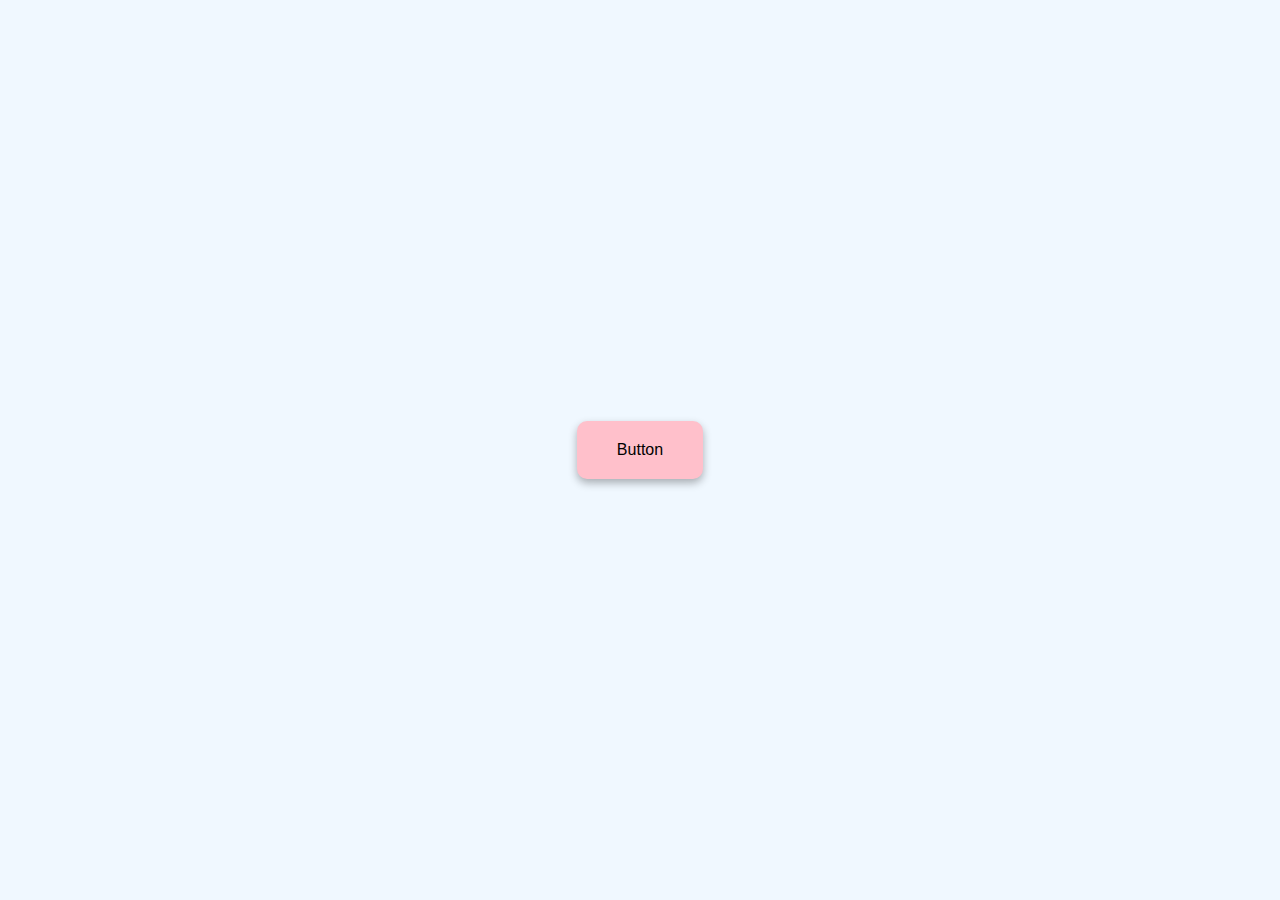
<file: button-ripple-effect/index.html>
<!DOCTYPE html>
<html lang="en">
<head>
    <meta charset="UTF-8">
    <meta name="viewport" content="width=device-width, initial-scale=1.0">
    <title>Button Ripple Effect</title>
    <link rel="stylesheet" href="style.css">
</head>
<body>
    <a href="#" class="btn">
        <span>
            Button
        </span>
    </a>
    <script src="index.js"></script> 
</body>
</html>
</file>
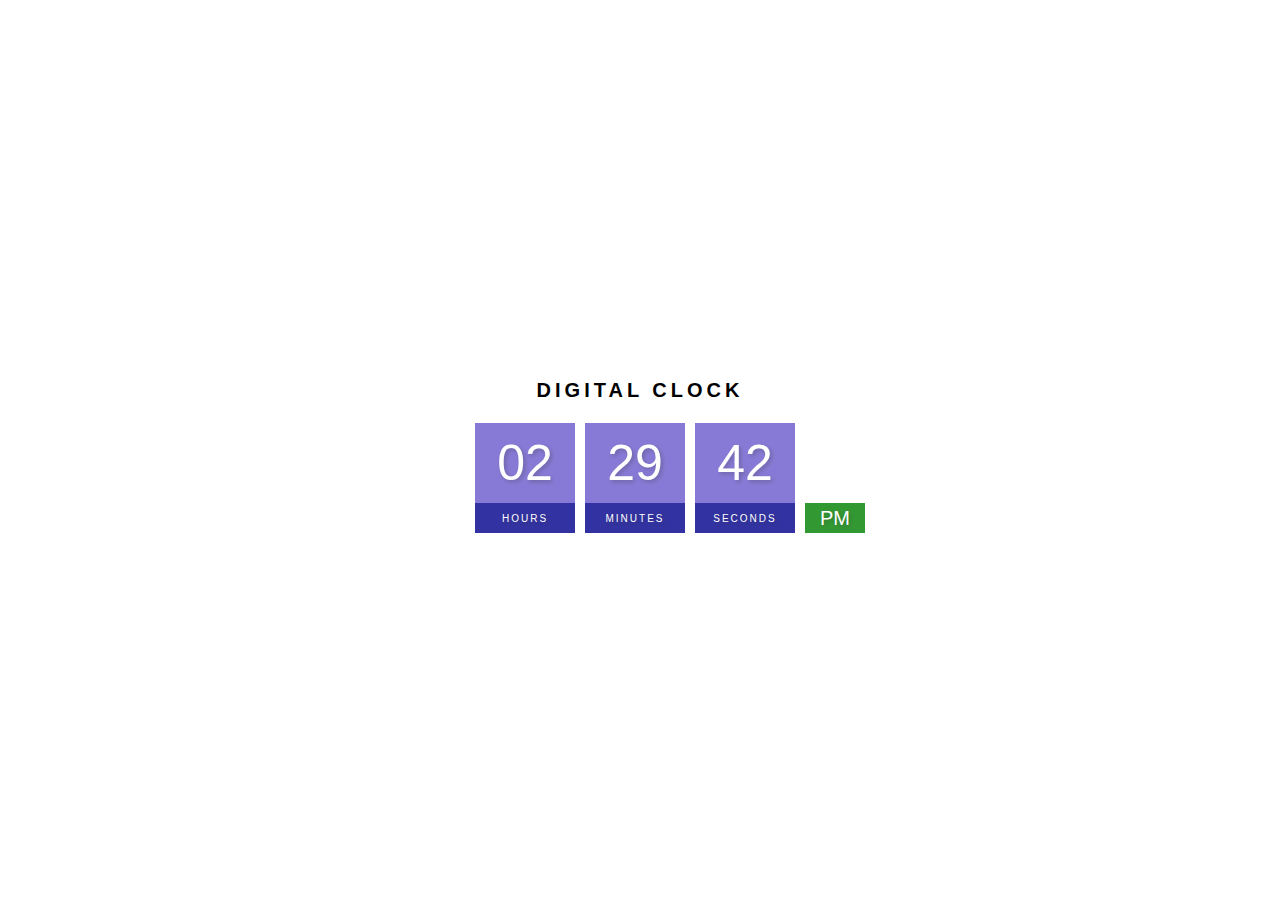
<file: digital-clock/index.html>
<!DOCTYPE html>
<html lang="en">
<head>
    <meta charset="UTF-8">
    <meta name="viewport" content="width=device-width, initial-scale=1.0">
    <title>Digital Clock</title>
    <link rel="stylesheet" href="style.css">
</head>
<body>
    <h2>digital clock</h2>
    <div class="clock">
        <div>
            <span id="hours">00</span>
            <span class="text">hours</span>
        </div>
        <div>
            <span id="minutes">00</span>
            <span class="text">minutes</span>
        </div>
        <div>
            <span id="seconds">00</span>
            <span class="text">seconds</span>
        </div>
        <div>
            <span id="ampm">AM</span>
        </div>
    </div>
    <script src="index.js"></script> 
</body>
</html>
</file>
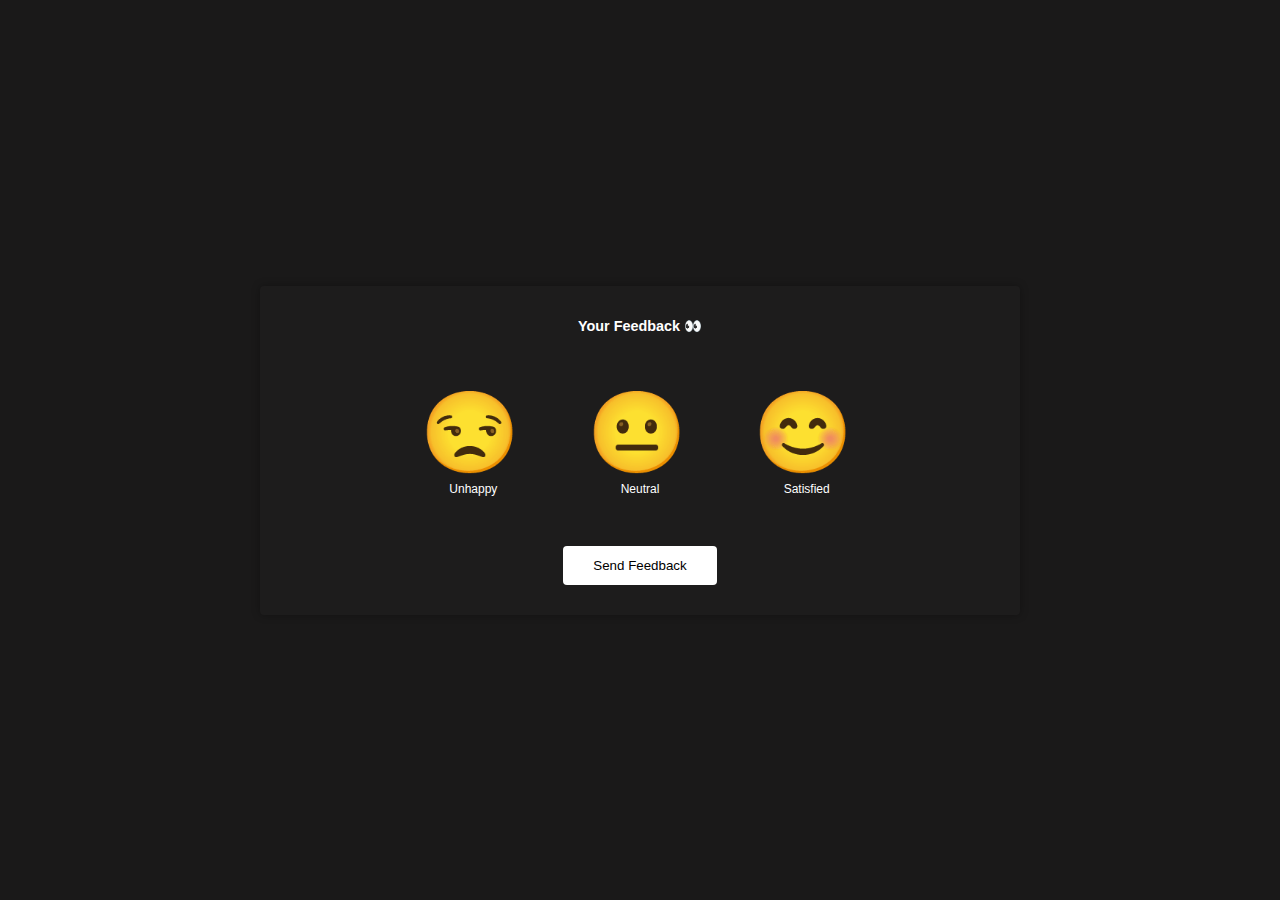
<file: feedback-page/index.html>
<!DOCTYPE html>
<html lang="en">
<head>
    <meta charset="UTF-8">
    <meta name="viewport" content="width=device-width, initial-scale=1.0">
    <title>Feedback</title>
    <link rel="stylesheet" href="style.css">
</head>
<body>
    <section class="panel-container" id="panel">
        <strong>Your Feedback 👀</strong>
        <div class="ratings-container">
            <div class="container">
                <div class="rating">
                    <div class="icon">😒</div>
                    <small>Unhappy</small>
                </div>
                <div class="rating">
                    <div class="icon">😐</div>
                    <small>Neutral</small>
                </div>
                <div class="rating">
                    <div class="icon">😊</div>
                    <small>Satisfied</small>
                </div>
            </div>
        </div>
        <button class="btn" id="send">Send Feedback</button>
    </section>
    <script src="app.js"></script>
</body>
</html>
</file>
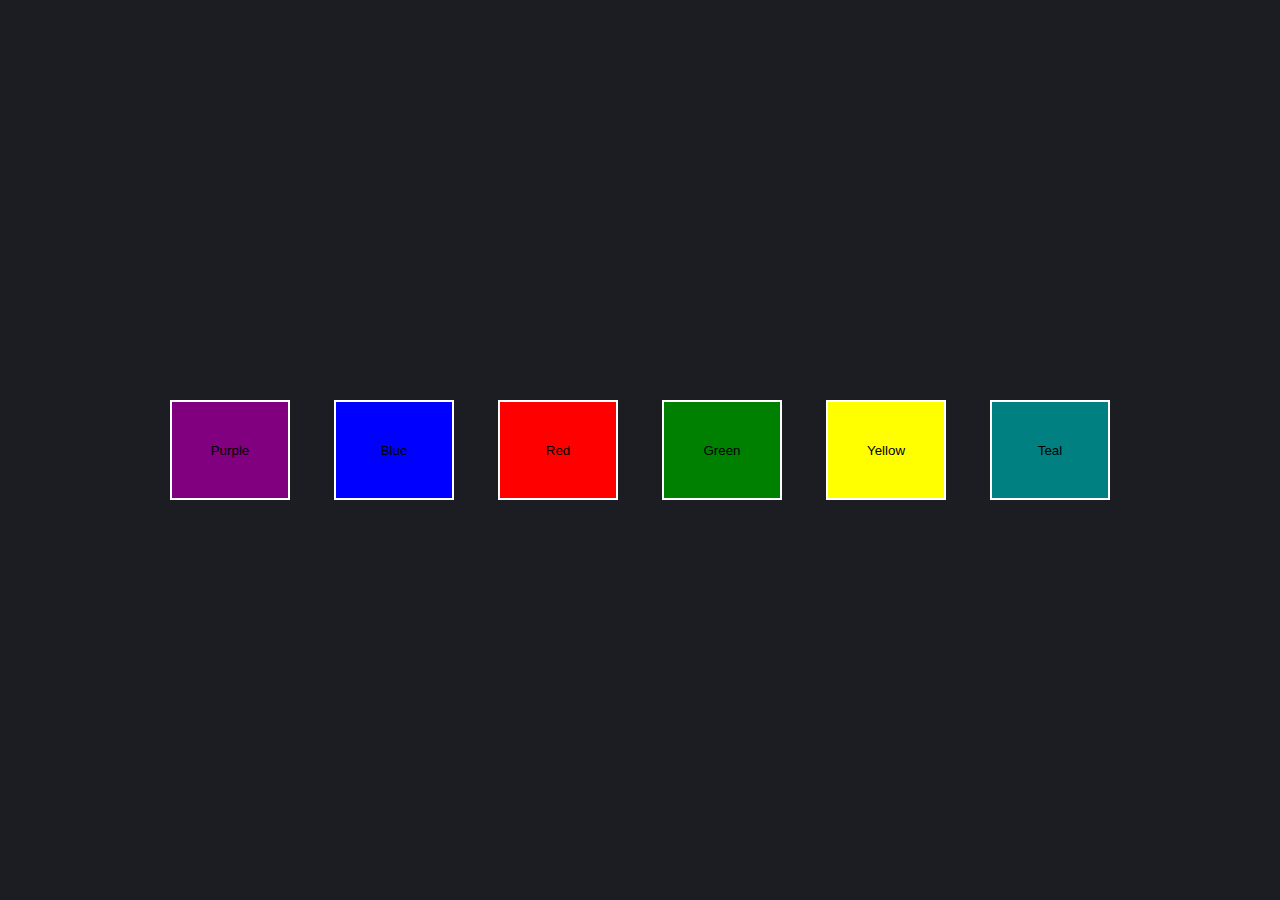
<file: interchangeable-colors/index.html>
<!DOCTYPE html>
<html lang="en">
<head>
    <meta charset="UTF-8">
    <meta name="viewport" content="width=device-width, initial-scale=1.0">
    <title>Interchangeable Website Background Colors </title>
    <link rel="stylesheet" href="style.css">
</head>
<body>
    <div class="content-container">
        <nav class="nav">
            <input type="button" value="purple" class="btn purple">
            <input type="button" value="blue" class="btn blue">
            <input type="button" value="red" class="btn red">
            <input type="button" value="green" class="btn green">
            <input type="button" value="yellow" class="btn yellow">
            <input type="button" value="teal" class="btn teal">
        </nav>
    </div>
    <script src="app.js"></script> 
</body>
</html>
</file>
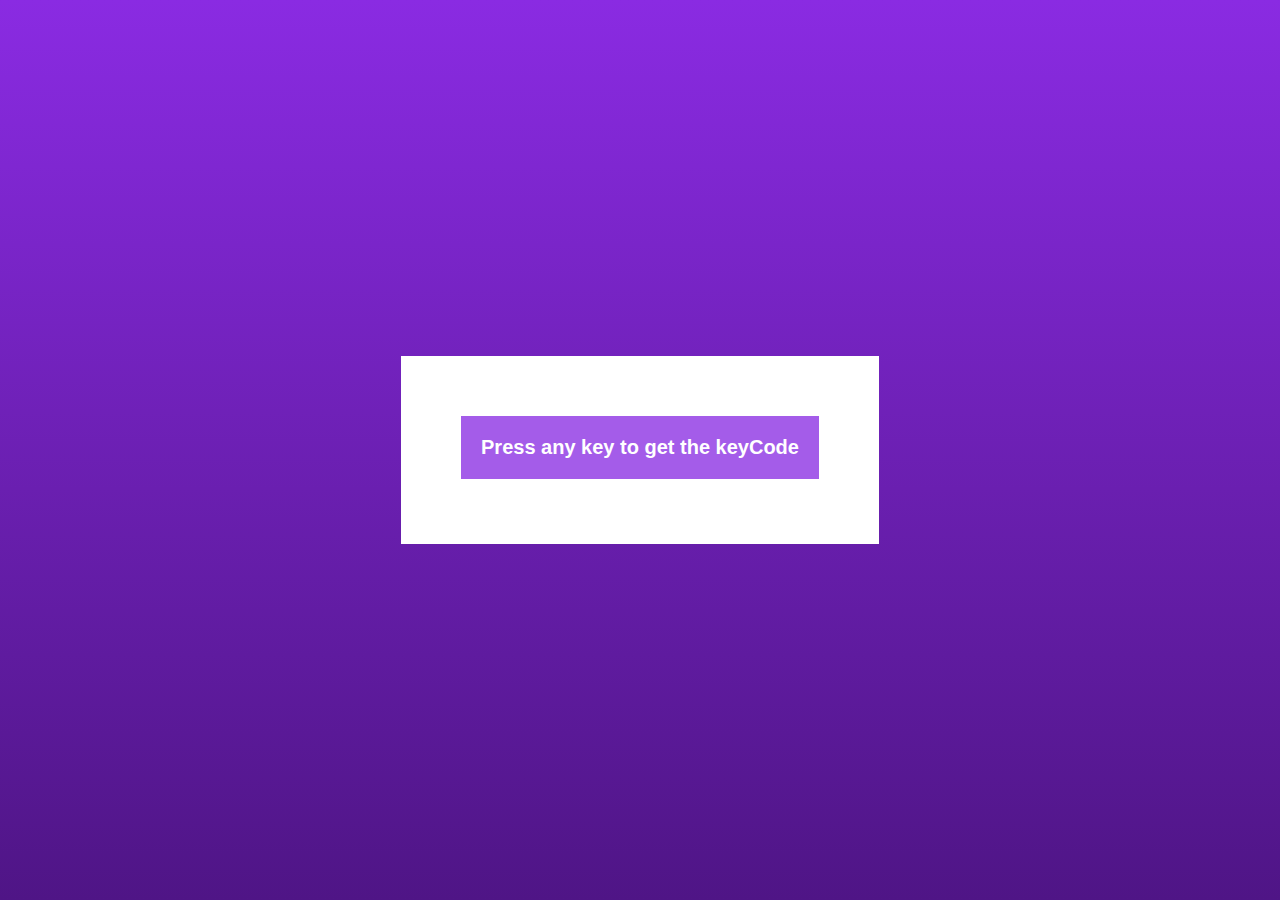
<file: keycode/index.html>
<!DOCTYPE html>
<html lang="en">
<head>
    <meta charset="UTF-8">
    <meta name="viewport" content="width=device-width, initial-scale=1.0">
    <title>KeyCode</title>
    <link rel="stylesheet" href="style.css">
</head>
<body>
    <div id="insert">
        <div class="key">Press any key to get the keyCode</div>
    </div>
    <script src="app.js"></script> 
</body>
</html>
</file>
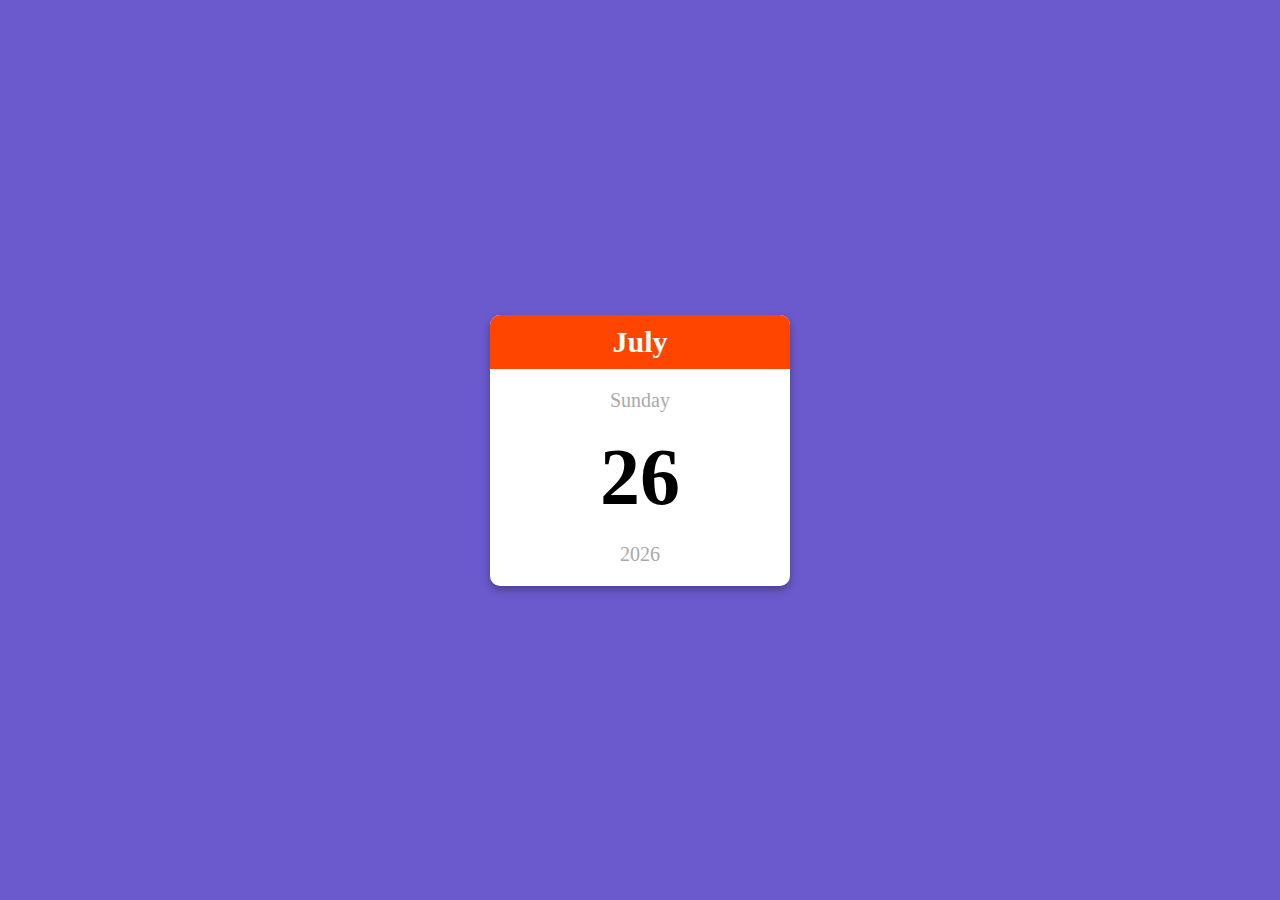
<file: Mini-Calender/index.html>
<!DOCTYPE html>
<html lang="en">
<head>
    <meta charset="UTF-8">
    <meta name="viewport" content="width=device-width, initial-scale=1.0">
    <title>Mini Calender</title>
    <link rel="stylesheet" href="style.css">
</head>
<body>
    <div class="calender-container">
        <p class="month-name" id="month-name">April</p>
        <p class="day-name" id="day-name">Thrusday</p>
        <p class="date" id="date">20</p>
        <p class="year" id="year">2020</p>
    </div>
    <script src="index.js"></script> 
</body>
</html>
</file>
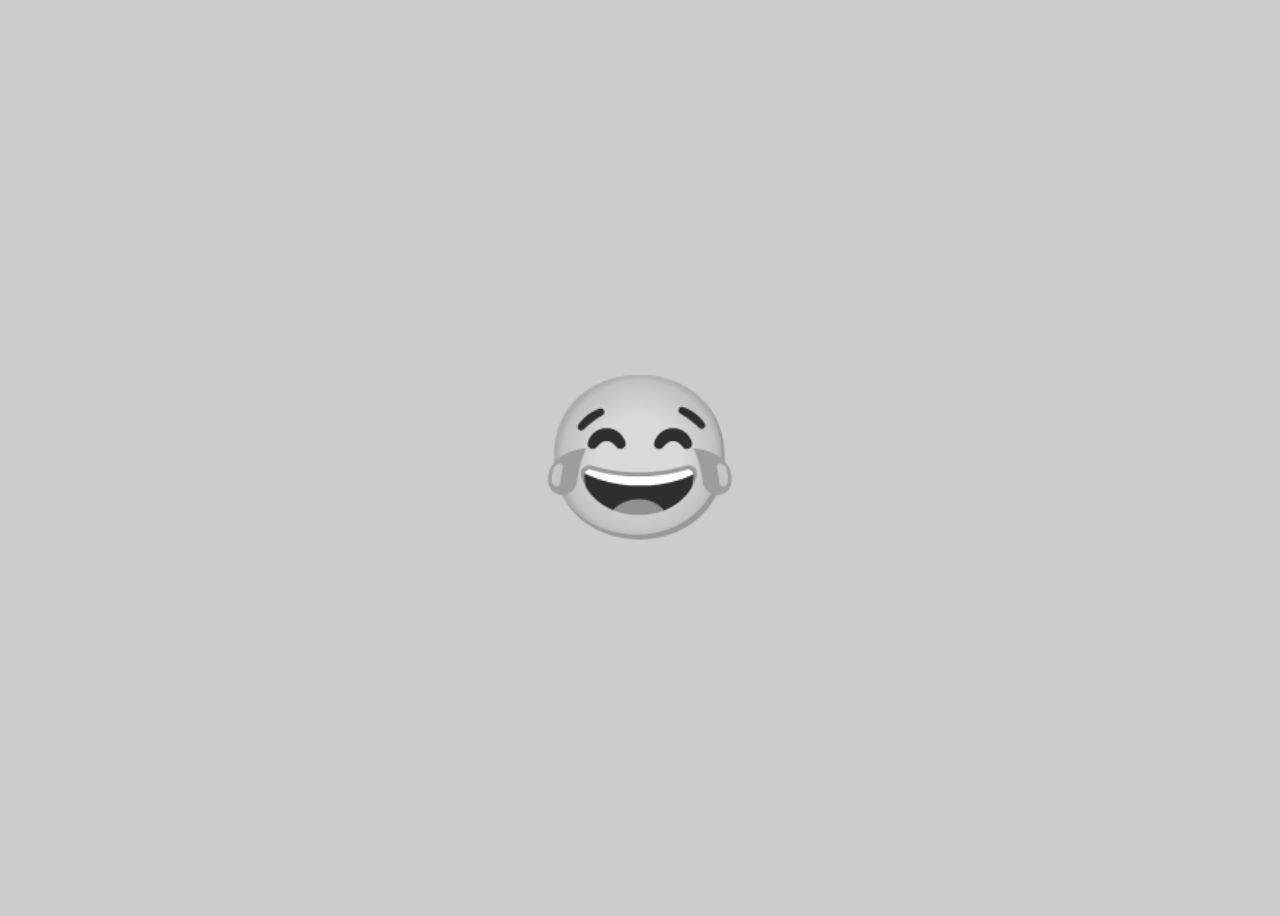
<file: random-emojis/index.html>
<!DOCTYPE html>
<html lang="en">
<head>
    <meta charset="UTF-8">
    <meta name="viewport" content="width=device-width, initial-scale=1.0">
    <title>Random Emojis</title>
    <link rel="stylesheet" href="style.css">
</head>
<body>
    <div id="emoji">😂</div>
    <script src="app.js"></script> 
</body>
</html>
</file>
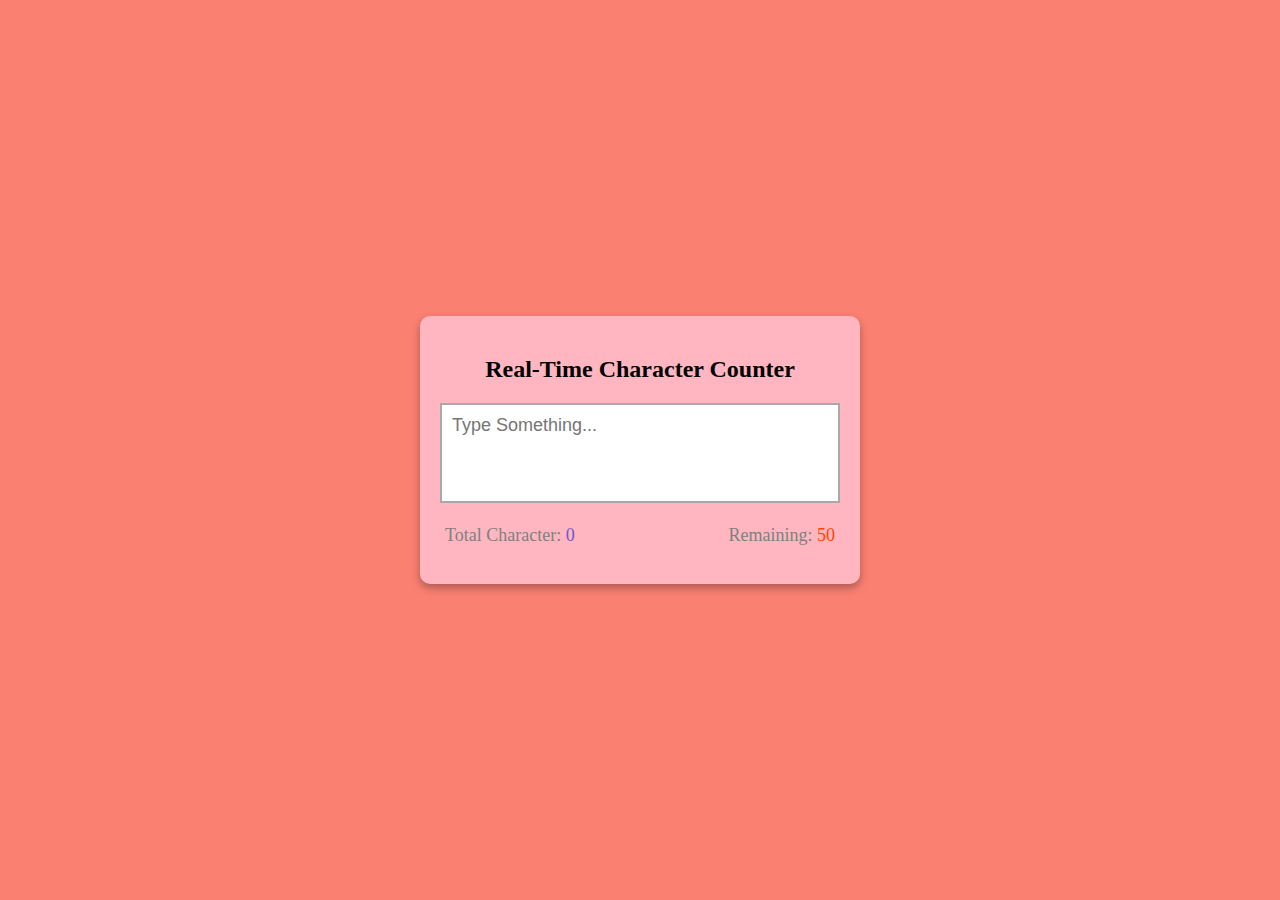
<file: real-time-character-counter/index.html>
<!DOCTYPE html>
<html lang="en">
<head>
    <meta charset="UTF-8">
    <meta name="viewport" content="width=device-width, initial-scale=1.0">
    <title>Real Time Character Counter</title>
    <link rel="stylesheet" href="style.css">
</head>
<body>
    <div class="container">
        <h2>Real-Time Character Counter</h2>
        <textarea id="textarea" class="textarea" placeholder="Type Something..." maxlength="50"></textarea>
        <div class="counter-container">
            <p>
                Total Character: 
                <span class="total-counter" id="total-counter"></span>
            </p>
            <p>
                Remaining: 
                <span class="remaining-counter" id="remaining-counter"></span>
            </p>
        </div>
    </div>
    <script src="index.js"></script> 
</body>
</html>
</file>
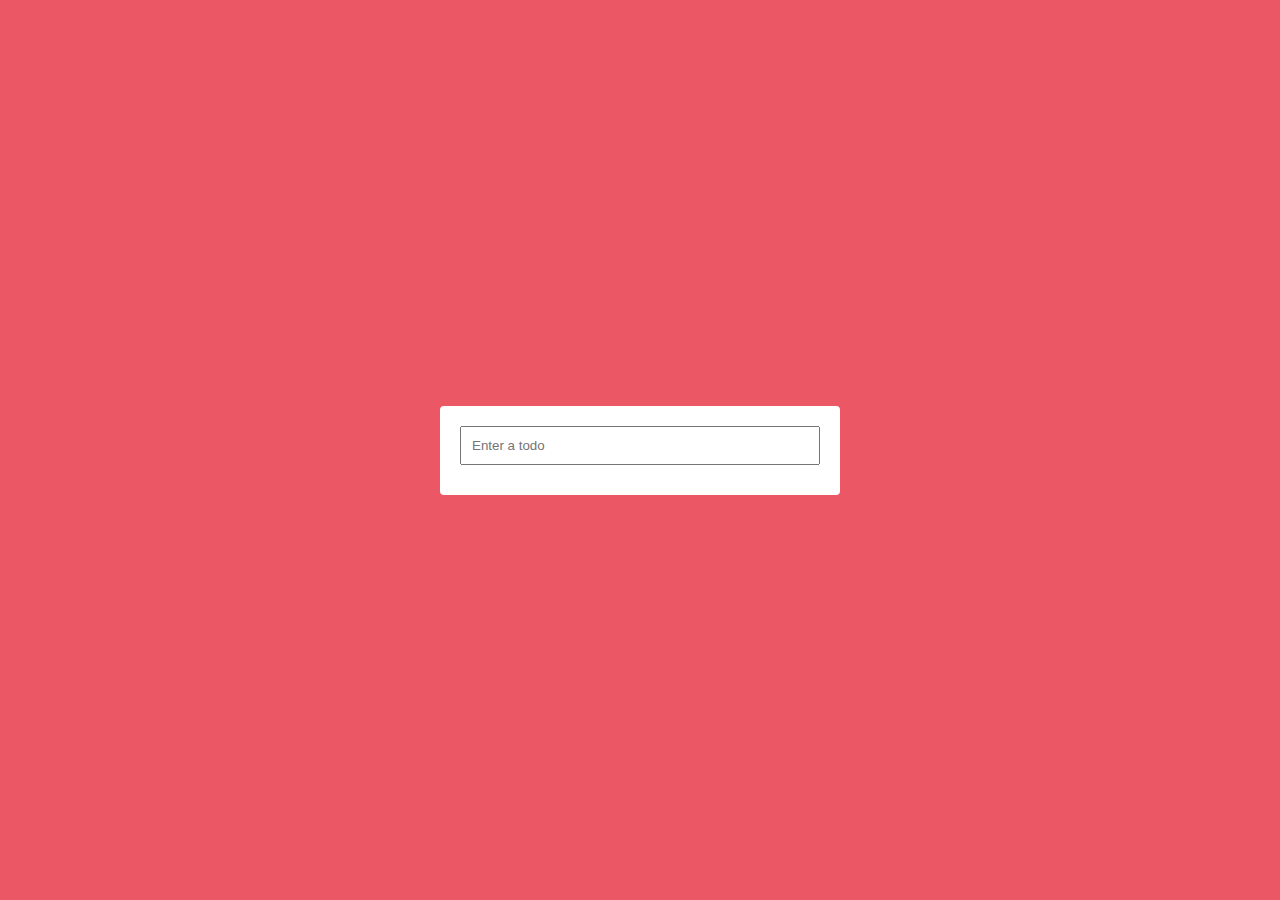
<file: todo-app/index.html>
<!DOCTYPE html>
<html lang="en">
<head>
    <meta charset="UTF-8">
    <meta name="viewport" content="width=device-width, initial-scale=1.0">
    <title>Todo App</title>
    <link rel="stylesheet" href="style.css">
</head>
<body>
    <div class="container">
        <form>
            <input type="text" placeholder="Enter a todo">
        </form>
        <div class="todos"></div>
    </div>
    <script src="app.js"></script> 
</body>
</html>
</file>
<file: button-ripple-effect/style.css>
body {
    margin: 0px;
    display: flex;
    justify-content: center;
    height: 100vh;
    align-items: center;
    font-family: sans-serif; 
    background-color: aliceblue;
}

.btn {
    background-color: pink;
    padding: 20px 40px;
    border-radius: 10px;
    box-shadow: 0px 4px 8px rgba(0, 0, 0, 0.3);
    text-decoration: none;
    color: black;
    position: relative;
    overflow: hidden;
}

.btn span {
    position: relative;
    z-index: 1;
}

.btn::before {
    content: "";
    position: absolute;
    background-color: orangered;
    height: 0px;
    width: 0px;
    left: var(--xPos);
    top: var(--yPos);
    border-radius: 50%;
    transform: translate(-50%, -50%);
    transition: width 0.5s, height 0.5s;
}

.btn:hover::before {
    width: 300px;
    height: 300px;
}
</file>
<file: digital-clock/style.css>
body {
    margin: 0px;
    display: flex;
    height: 100vh;
    justify-content: center;
    align-items: center;
    flex-direction: column;
    font-family: sans-serif;
    background: url("https://wallpapers.com/images/hd/rent-a-girlfriend-ladies-jbn7lnf0xa2q28ki.jpg");
    background-size: cover;
}

h2 {
    text-transform: uppercase;
    color: black;
    font-size: 20px;
    letter-spacing: 4px;
    text-align: center;
    font-weight: bolder;
}

.clock {
    display: flex;
}

.clock div{
    margin: 5px;
    position: relative;
}

.clock span{
    background-color: slateblue;
    width: 100px;
    height: 80px;
    display: flex;
    justify-content: center;
    align-items: center;
    opacity: 0.8;
    font-size: 50px;
    color: white;
    text-shadow: 2px 2px 4px rgba(0,0,0,0.3);
}

.clock .text{
    font-size: 10px;
    letter-spacing: 2px;
    text-transform: uppercase;
    height: 30px;
    background-color: darkblue;
    opacity: 0.8;
}

.clock #ampm{
    position: absolute;
    bottom: 0px;
    height: 30px;
    width: 60px;
    font-size: 20px;
    background-color: green;
}
</file>
<file: feedback-page/style.css>
body {
    background: rgb(26, 25, 25);
    font-family: sans-serif;
    display: flex;
    height: 100vh;
    justify-content: center;
    align-items: center;
    margin: 0px;
}

.panel-container {
    background-color: #1d1c1c;
    box-shadow: 0px 0px 8px rgba(0, 0, 0, 0.3);
    display: flex;
    flex-direction: column;
    justify-content: center;
    align-items: center;
    color: #fff;
    width: 700px;
    padding: 30px;
    border-radius: 4px;
    font-size: 90%;
}

.panel-container strong{
    line-height: 20px;
    text-align: center;
}

.container {
    display: flex;
    justify-content: center;
    align-items: center;
    text-align: center;
    width: 500px;
}

.ratings-container {
    display: flex;
    margin: 20px 0px;   
}

.rating {
    flex: 1;
    cursor: pointer;
    padding: 20px;
    margin: 10px 5px;
}

.rating:hover, .rating.active {
    background-color: #ccc;
    border-radius: 4px;
    transition: 1s ease;
}

.rating .icon {
    width: 40px;
    font-size: 5rem;
    margin-left: 5px;
}

.btn {
    background-color: #fff;
    color: #000;
    outline: 0;
    padding: 12px 30px;
    border-radius: 4px;
    border: 0;
    cursor: pointer;
}

.btn:active {
    transform: scale(0.98);
}

.heart {
    font-size: 3rem;
    margin-bottom: 10px;
}
</file>
<file: interchangeable-colors/style.css>
* {
    margin: 0px;    
    padding: 0px;
    box-sizing: border-box;
}

body{
    background-color: rgb(28, 28, 35);
}

.btn {
    padding: 10px 20px;
    margin: 20px;
    height: 100px;
    width: 120px;
    border: none;
    border: 2px solid white;
    text-transform: capitalize;
    cursor: pointer;
}

.content-container {
    height: 100vh;
    display: flex;
    justify-content: center;
    align-items: center;
    flex-direction: column;
}

.purple {
    background-color: purple;
}

.blue {
    background-color: blue;
}

.red {
    background-color: red;
}

.green {
    background-color: green;
}

.yellow {
    background-color: yellow;
}

.teal {
    background-color: teal;
}
</file>
<file: keycode/style.css>
body {
    margin: 0px;
    font-family: sans-serif;
    height: 100vh;
    display: flex;
    justify-content: center;
    align-items: center;
    background: linear-gradient(blueviolet, rgb(79, 21, 134));
}

#insert {
    background-color: white;
    padding: 50px;
}

.key {
    display: inline-flex;
    align-items: center;
    flex-direction: column;
    border: none;
    background-color: rgba(137, 43, 226, 0.767);
    color: white;
    padding: 20px;
    font-size: 20px;
    font-weight: bold;
    margin: 10px 10px 15px 10px;
    min-width: 150px;
    position: relative;
}

.key small {
    text-align: center;
    width: 100%;
    position: absolute;
    font-size: 14px;
    color: #555;
    top: -24px;
    left: 0px;
}
</file>
<file: Mini-Calender/style.css>
body {
    margin: 0;
    height: 100vh;
    background-color: slateblue;
    display: flex;
    justify-content: center;
    align-items: center;
    font-family: cursive;
}

.calender-container {
    background-color: white;
    width: 300px;
    text-align: center;
    border-radius: 10px;
    box-shadow: 0 4px 8px rgba(0, 0, 0, 0.3);
    overflow: hidden;
}

.month-name {
    background-color: orangered;
    margin: 0;
    padding: 10px 0;
    font-size: 30px;
    font-weight: bold;
    color: white;
}

.day-name {
    color: darkgrey;
    font-size: 20px;
}

.date {
    font-weight: bold;
    font-size: 80px;
    margin: 0px;
}

.year {
    color: darkgrey;
    font-size: 20px;
    margin: 20px 0;
    font-weight: 500;
}
</file>
<file: random-emojis/style.css>
body {
    display: flex;
    justify-content: center;
    align-items: center;
    height: 100vh;
    flex-direction: column;
    background-color: #ccc;
}

#emoji {
    font-size: 10rem;
    cursor: pointer;
    filter: grayscale(1);
    transition-property: transform, filter;
    transition-duration: 200ms;
}

#emoji:hover {
    filter: grayscale(0);
    transform: scale(1.3);
}
</file>
<file: real-time-character-counter/style.css>
body {
    margin: 0px;
    display: flex;
    justify-content: center;
    height: 100vh;
    align-items: center;
    background-color: salmon;
    font-family: cursive;
}

.container {
    background-color: lightpink;
    width: 400px;    
    padding: 20px;
    border-radius: 10px;
    box-shadow: 0px 4px 8px rgba(0,0,0,0.3);

}

.container h2{
    text-align: center;
}

.textarea {
    width: 100%;
    resize: none;
    height: 100px;
    padding: 10px;
    box-sizing: border-box;
    font-size: 18px;
    font-family: sans-serif;
    border: solid 2px darkgrey;
}

.counter-container {
    display: flex;
    justify-content: space-between;
    padding: 0px 5px;
}

.counter-container p {
    color: grey;
    font-size: 18px;
}

.total-counter {
    color: slateblue;
}

.remaining-counter {
    color: orangered;
}
</file>
<file: todo-app/style.css>
* {
    margin: 0px;
    padding: 0px;
    box-sizing: border-box;
}

body {
    background-color: #ec5766;
    height: 100vh;
    display: flex;
    justify-content: center;
    align-items: center;
}

.container {
    background-color: #fff;
    padding: 20px;
    border-radius: 4px;
    width: 400px;
}

input {
    width: 100%;
    padding: 10px;
    margin-bottom: 10px;
}

.todo {
    border-left: 4px solid #d91e36;
    color: rgb(75, 75, 75);
    display: flex;
    justify-content: space-between;
    align-items: center;
    font-size: 20px;
    margin-bottom: 10px;
    padding: 10px;
}

.delete {
    color: #d91e36;
    cursor: pointer;
}
</file>
